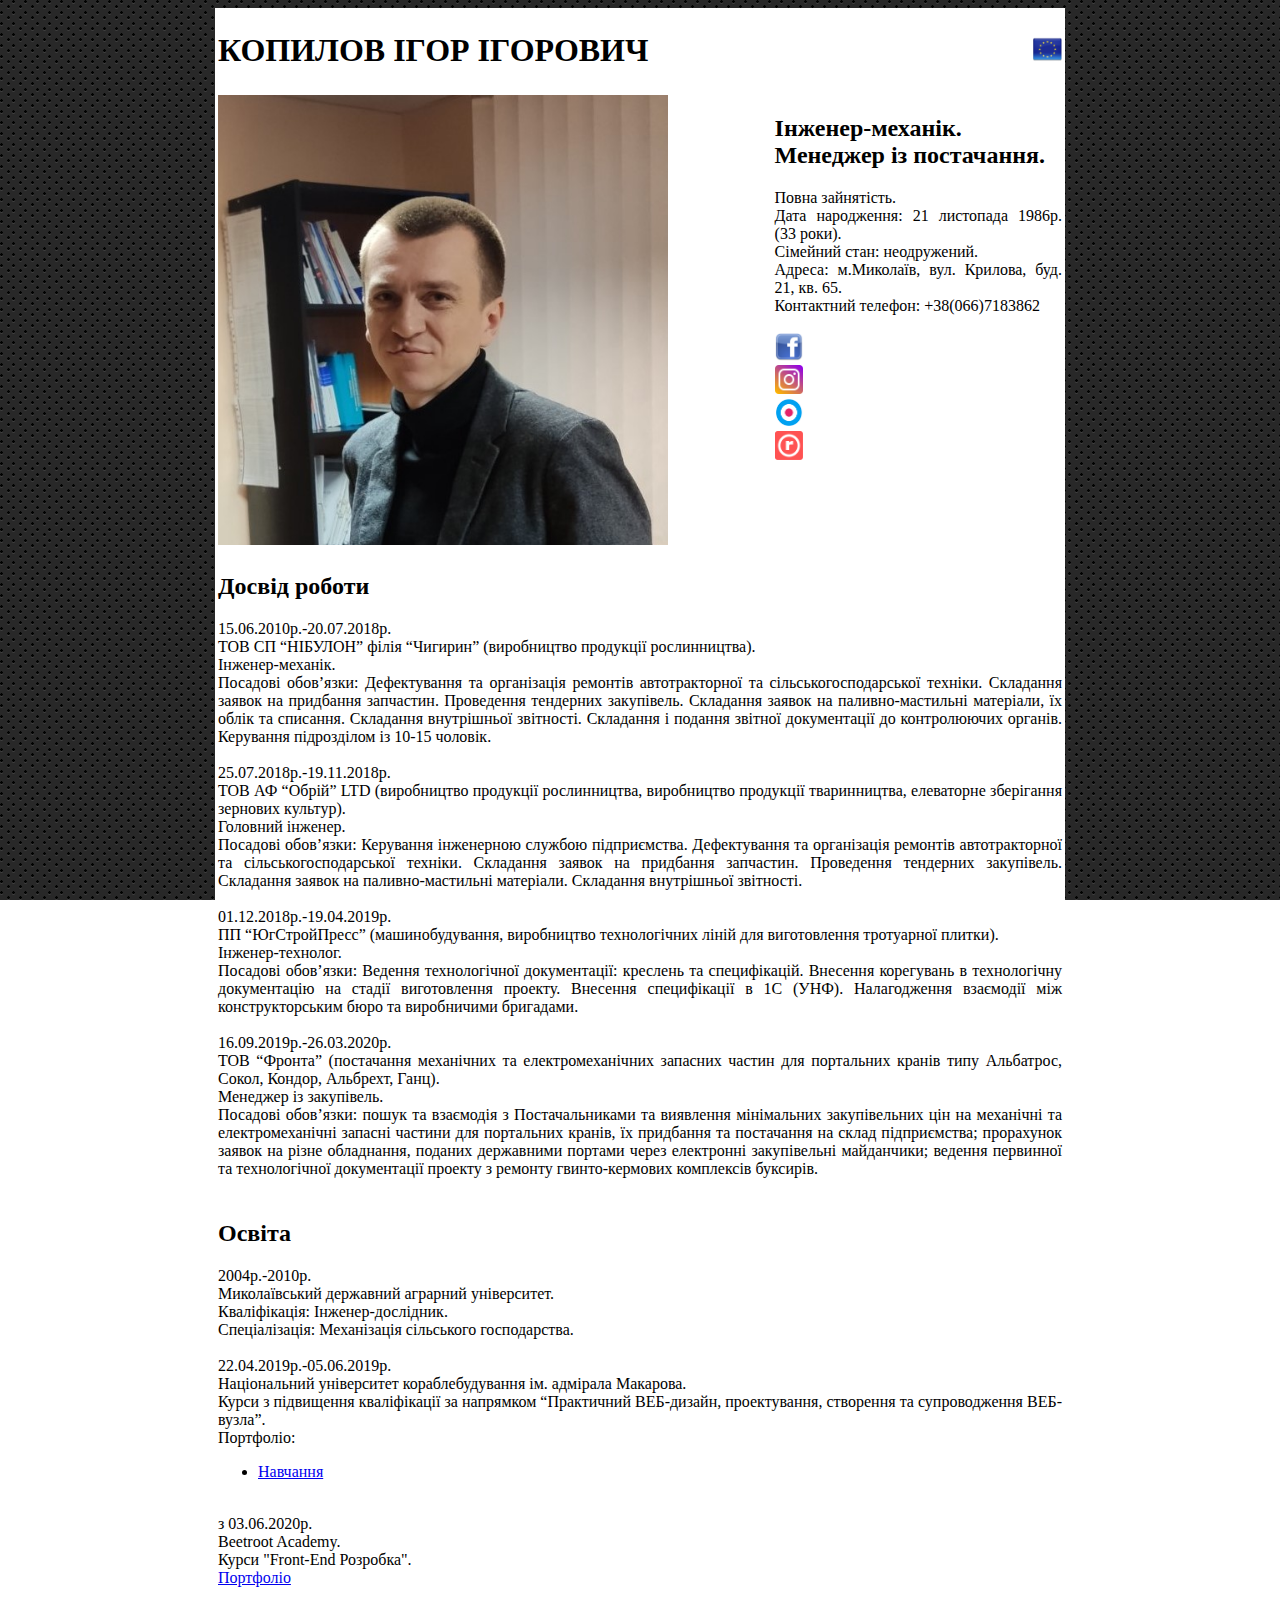
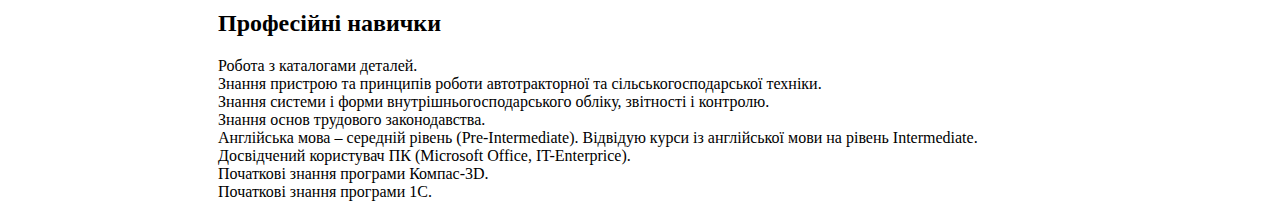
<file: index.html>
<!DOCTYPE html>
<html lang="uk">

<head>
    <meta charset="UTF-8">
    <meta name="viewport" content="width=device-width, initial-scale=1.0">
    <meta http-equiv="X-UA-Compatible" content="ie=edge">
    <link rel="shortcut icon" href="favicon.ico" type="image/x-icon">
    <link rel="icon" href="favicon.ico" type="image/x-icon">
    <title>Резюме</title>
    <style>
        body {
            width: 850px;
            margin-left: auto;
            margin-right: auto;
            background-image: url('3.png');
            background-repeat: repeat;
            background-attachment: fixed;
        }
    </style>

</head>

<body>
    <table bgcolor="white">
        <tr>
            <td>
                <h1>КОПИЛОВ ІГОР ІГОРОВИЧ</h1>
            </td>
            <td align="right">

                <a href="1eng.html">
                    <img width="10%" src="EU.png">
                </a>
            </td>
        </tr>
        <tr>
            <td>
                <img width="450" src="photo1.jpg">
            </td>
            <td align="justify" valign="top">
                <h2>Інженер-механік. <br>Менеджер із постачання.</h2>
                Повна зайнятість.<br>
                Дата народження: 21 листопада 1986р. (33 роки).<br>
                Сімейний стан: неодружений.<br>
                Адреса: м.Миколаїв, вул. Крилова, буд. 21, кв. 65.<br>
                Контактний телефон: +38(066)7183862<br><br>
                <a href="https://www.facebook.com/profile.php?id=100013026169471">
                    <img width="10%" src="facebook.png">
                </a>
                <br>
                <a href="https://www.instagram.com/igorokkopylov/?hl=uk">
                    <img width="10%" src="instagram.png">
                </a>
                <br>
                <a href="https://www.work.ua/resumes/5669462/">
                    <img width="10%" src="work.png">
                </a>
                <br>
                <a href="https://rabota.ua/cv/16092671">
                    <img width="10%" src="rabota.png">
                </a>
            </td>
        </tr>
        <tr>
            <td align="justify" valign="top" colspan="2">
                <h2>Досвід роботи</h2>

                15.06.2010р.-20.07.2018р.
                <br>
                ТОВ СП “НІБУЛОН” філія “Чигирин” (виробництво продукції рослинництва).
                <br>
                Інженер-механік.
                <br>
                Посадові обов’язки: Дефектування та організація ремонтів автотракторної та сільськогосподарської
                техніки. Складання заявок на придбання запчастин. Проведення тендерних закупівель. Складання заявок на
                паливно-мастильні матеріали, їх облік та списання. Складання внутрішньої звітності. Складання і подання
                звітної документації до контролюючих органів. Керування підрозділом із 10-15 чоловік.
                <br>
                <br>

                25.07.2018р.-19.11.2018р.
                <br>
                ТОВ АФ “Обрій” LTD (виробництво продукції рослинництва, виробництво продукції тваринництва, елеваторне
                зберігання зернових культур).
                <br>
                Головний інженер.
                <br>
                Посадові обов’язки: Керування інженерною службою підприємства. Дефектування та організація ремонтів
                автотракторної та сільськогосподарської техніки. Складання заявок на придбання запчастин. Проведення
                тендерних закупівель. Складання заявок на паливно-мастильні матеріали. Складання внутрішньої
                звітності.
                <br>
                <br>

                01.12.2018р.-19.04.2019р.
                <br>
                ПП “ЮгСтройПресс” (машинобудування, виробництво технологічних ліній для виготовлення тротуарної
                плитки).
                <br>
                Інженер-технолог.
                <br>
                Посадові обов’язки: Ведення технологічної документації: креслень та специфікацій. Внесення корегувань в
                технологічну документацію на стадії виготовлення проекту. Внесення специфікації в 1С (УНФ). Налагодження
                взаємодії між конструкторським бюро та виробничими бригадами.
                <br>
                <br>

                16.09.2019р.-26.03.2020р.
                <br>
                ТОВ “Фронта” (постачання механічних та електромеханічних запасних частин для портальних кранів типу
                Альбатрос, Сокол, Кондор, Альбрехт, Ганц).
                <br>
                Менеджер із закупівель.
                <br>
                Посадові обов’язки: пошук та взаємодія з Постачальниками та виявлення мінімальних закупівельних цін на
                механічні та електромеханічні запасні частини для портальних кранів, їх придбання та постачання на склад
                підприємства; прорахунок заявок на різне обладнання, поданих державними портами через електронні
                закупівельні майданчики; ведення первинної та технологічної документації проекту з ремонту
                гвинто-кермових комплексів буксирів.
                <br>
                <br>
            </td>
        </tr>
        <tr>
            <td align="justify" valign="top" colspan="2">
                <h2>Освіта</h2>
                2004р.-2010р.<br>
                Миколаївський державний аграрний університет.<br>
                Кваліфікація: Інженер-дослідник.<br>
                Спеціалізація: Механізація сільського господарства.<br><br>
                22.04.2019р.-05.06.2019р.<br>
                Національний університет кораблебудування ім. адмірала Макарова.<br>
                Курси з підвищення кваліфікації за напрямком “Практичний ВЕБ-дизайн, проектування, створення та
                супроводження ВЕБ-вузла”.<br>
                 Портфоліо:
                <ul>
                    <li><a href="http://a66718b0.beget.tech/">Навчання</a></li>
                </ul><br>
                з 03.06.2020р.<br>
                Beetroot Academy.<br>
                Курси "Front-End Розробка".<br>
                
                    <a href="https://igorokopylov.github.io/Resume/portfolio.html">Портфоліо</a></li>
             </td>
        </tr>
        <tr>
            <td align="justify" valign="top" colspan="2">
                <h2>Професійні навички</h2>
                Робота з каталогами деталей.<br>
                Знання пристрою та принципів роботи автотракторної та сільськогосподарської техніки.<br>
                Знання системи і форми внутрішньогосподарського обліку, звітності і контролю.<br>
                Знання основ трудового законодавства.<br>
                Англійська мова – середній рівень (Pre-Intermediate). Відвідую курси із англійської мови на рівень
                Intermediate.<br>
                Досвідчений користувач ПК (Microsoft Office, IT-Enterprice).<br>
                Початкові знання програми Компас-3D.<br>
                Початкові знання програми 1С.<br>

            </td>
        </tr>
    </table>

</body>

</html>
</file>
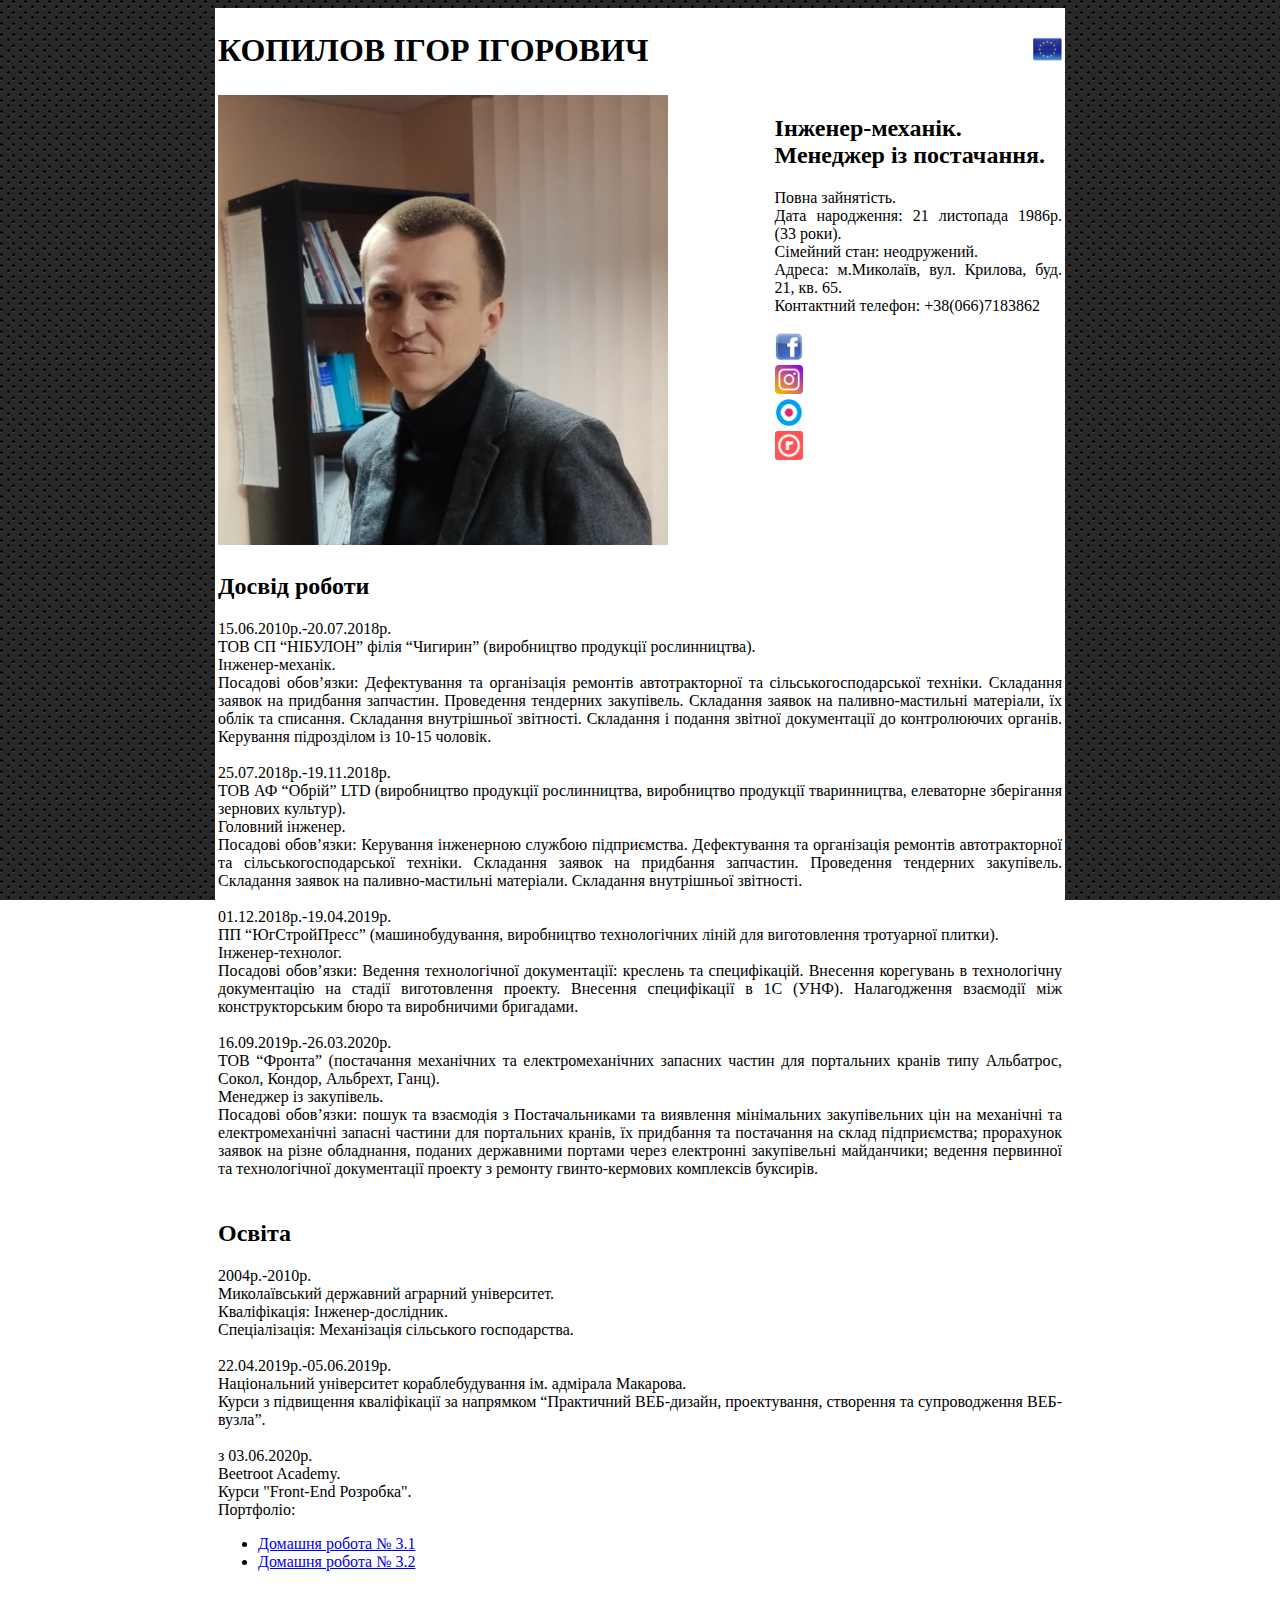
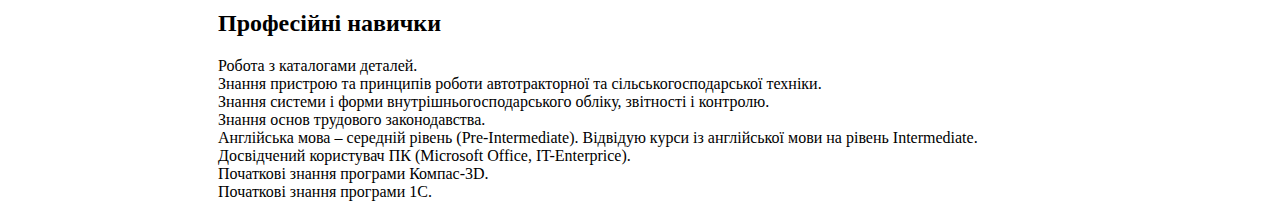
<file: 1.html>
<!DOCTYPE html>
<html lang="uk">

<head>
    <meta charset="UTF-8">
    <meta name="viewport" content="width=device-width, initial-scale=1.0">
    <meta http-equiv="X-UA-Compatible" content="ie=edge">
    <link rel="shortcut icon" href="favicon.ico" type="image/x-icon">
    <link rel="icon" href="favicon.ico" type="image/x-icon">
    <title>Резюме</title>
    <style>
        body {
            width: 850px;
            margin-left: auto;
            margin-right: auto;
            background-image: url('3.png');
            background-repeat: repeat;
            background-attachment: fixed;
        }
    </style>

</head>

<body>
    <table bgcolor="white">
        <tr>
            <td>
                <h1>КОПИЛОВ ІГОР ІГОРОВИЧ</h1>
            </td>
            <td align="right">

                <a href="1eng.html">
                    <img width="10%" src="EU.png">
                </a>
            </td>
        </tr>
        <tr>
            <td>
                <img width="450" src="photo1.jpg">
            </td>
            <td align="justify" valign="top">
                <h2>Інженер-механік. <br>Менеджер із постачання.</h2>
                Повна зайнятість.<br>
                Дата народження: 21 листопада 1986р. (33 роки).<br>
                Сімейний стан: неодружений.<br>
                Адреса: м.Миколаїв, вул. Крилова, буд. 21, кв. 65.<br>
                Контактний телефон: +38(066)7183862<br><br>
                <a href="https://www.facebook.com/profile.php?id=100013026169471">
                    <img width="10%" src="facebook.png">
                </a>
                <br>
                <a href="https://www.instagram.com/igorokkopylov/?hl=uk">
                    <img width="10%" src="instagram.png">
                </a>
                <br>
                <a href="https://www.work.ua/resumes/5669462/">
                    <img width="10%" src="work.png">
                </a>
                <br>
                <a href="https://rabota.ua/cv/16092671">
                    <img width="10%" src="rabota.png">
                </a>
            </td>
        </tr>
        <tr>
            <td align="justify" valign="top" colspan="2">
                <h2>Досвід роботи</h2>

                15.06.2010р.-20.07.2018р.
                <br>
                ТОВ СП “НІБУЛОН” філія “Чигирин” (виробництво продукції рослинництва).
                <br>
                Інженер-механік.
                <br>
                Посадові обов’язки: Дефектування та організація ремонтів автотракторної та сільськогосподарської
                техніки. Складання заявок на придбання запчастин. Проведення тендерних закупівель. Складання заявок на
                паливно-мастильні матеріали, їх облік та списання. Складання внутрішньої звітності. Складання і подання
                звітної документації до контролюючих органів. Керування підрозділом із 10-15 чоловік.
                <br>
                <br>

                25.07.2018р.-19.11.2018р.
                <br>
                ТОВ АФ “Обрій” LTD (виробництво продукції рослинництва, виробництво продукції тваринництва, елеваторне
                зберігання зернових культур).
                <br>
                Головний інженер.
                <br>
                Посадові обов’язки: Керування інженерною службою підприємства. Дефектування та організація ремонтів
                автотракторної та сільськогосподарської техніки. Складання заявок на придбання запчастин. Проведення
                тендерних закупівель. Складання заявок на паливно-мастильні матеріали. Складання внутрішньої
                звітності.
                <br>
                <br>

                01.12.2018р.-19.04.2019р.
                <br>
                ПП “ЮгСтройПресс” (машинобудування, виробництво технологічних ліній для виготовлення тротуарної
                плитки).
                <br>
                Інженер-технолог.
                <br>
                Посадові обов’язки: Ведення технологічної документації: креслень та специфікацій. Внесення корегувань в
                технологічну документацію на стадії виготовлення проекту. Внесення специфікації в 1С (УНФ). Налагодження
                взаємодії між конструкторським бюро та виробничими бригадами.
                <br>
                <br>

                16.09.2019р.-26.03.2020р.
                <br>
                ТОВ “Фронта” (постачання механічних та електромеханічних запасних частин для портальних кранів типу
                Альбатрос, Сокол, Кондор, Альбрехт, Ганц).
                <br>
                Менеджер із закупівель.
                <br>
                Посадові обов’язки: пошук та взаємодія з Постачальниками та виявлення мінімальних закупівельних цін на
                механічні та електромеханічні запасні частини для портальних кранів, їх придбання та постачання на склад
                підприємства; прорахунок заявок на різне обладнання, поданих державними портами через електронні
                закупівельні майданчики; ведення первинної та технологічної документації проекту з ремонту
                гвинто-кермових комплексів буксирів.
                <br>
                <br>
            </td>
        </tr>
        <tr>
            <td align="justify" valign="top" colspan="2">
                <h2>Освіта</h2>
                2004р.-2010р.<br>
                Миколаївський державний аграрний університет.<br>
                Кваліфікація: Інженер-дослідник.<br>
                Спеціалізація: Механізація сільського господарства.<br><br>
                22.04.2019р.-05.06.2019р.<br>
                Національний університет кораблебудування ім. адмірала Макарова.<br>
                Курси з підвищення кваліфікації за напрямком “Практичний ВЕБ-дизайн, проектування, створення та
                супроводження ВЕБ-вузла”.<br><br>
                з 03.06.2020р.<br>
                Beetroot Academy.<br>
                Курси "Front-End Розробка".<br>
                Портфоліо:
                <ul>
                    <li><a href="https://igorokopylov.github.io/HomeWork3/3.html">Домашня робота № 3.1</a></li>
                    <li><a href="https://igorokopylov.github.io/HomeWork3/3p.html">Домашня робота № 3.2</a></li>
                </ul>


            </td>
        </tr>
        <tr>
            <td align="justify" valign="top" colspan="2">
                <h2>Професійні навички</h2>
                Робота з каталогами деталей.<br>
                Знання пристрою та принципів роботи автотракторної та сільськогосподарської техніки.<br>
                Знання системи і форми внутрішньогосподарського обліку, звітності і контролю.<br>
                Знання основ трудового законодавства.<br>
                Англійська мова – середній рівень (Pre-Intermediate). Відвідую курси із англійської мови на рівень
                Intermediate.<br>
                Досвідчений користувач ПК (Microsoft Office, IT-Enterprice).<br>
                Початкові знання програми Компас-3D.<br>
                Початкові знання програми 1С.<br>

            </td>
        </tr>
    </table>

</body>

</html>
</file>
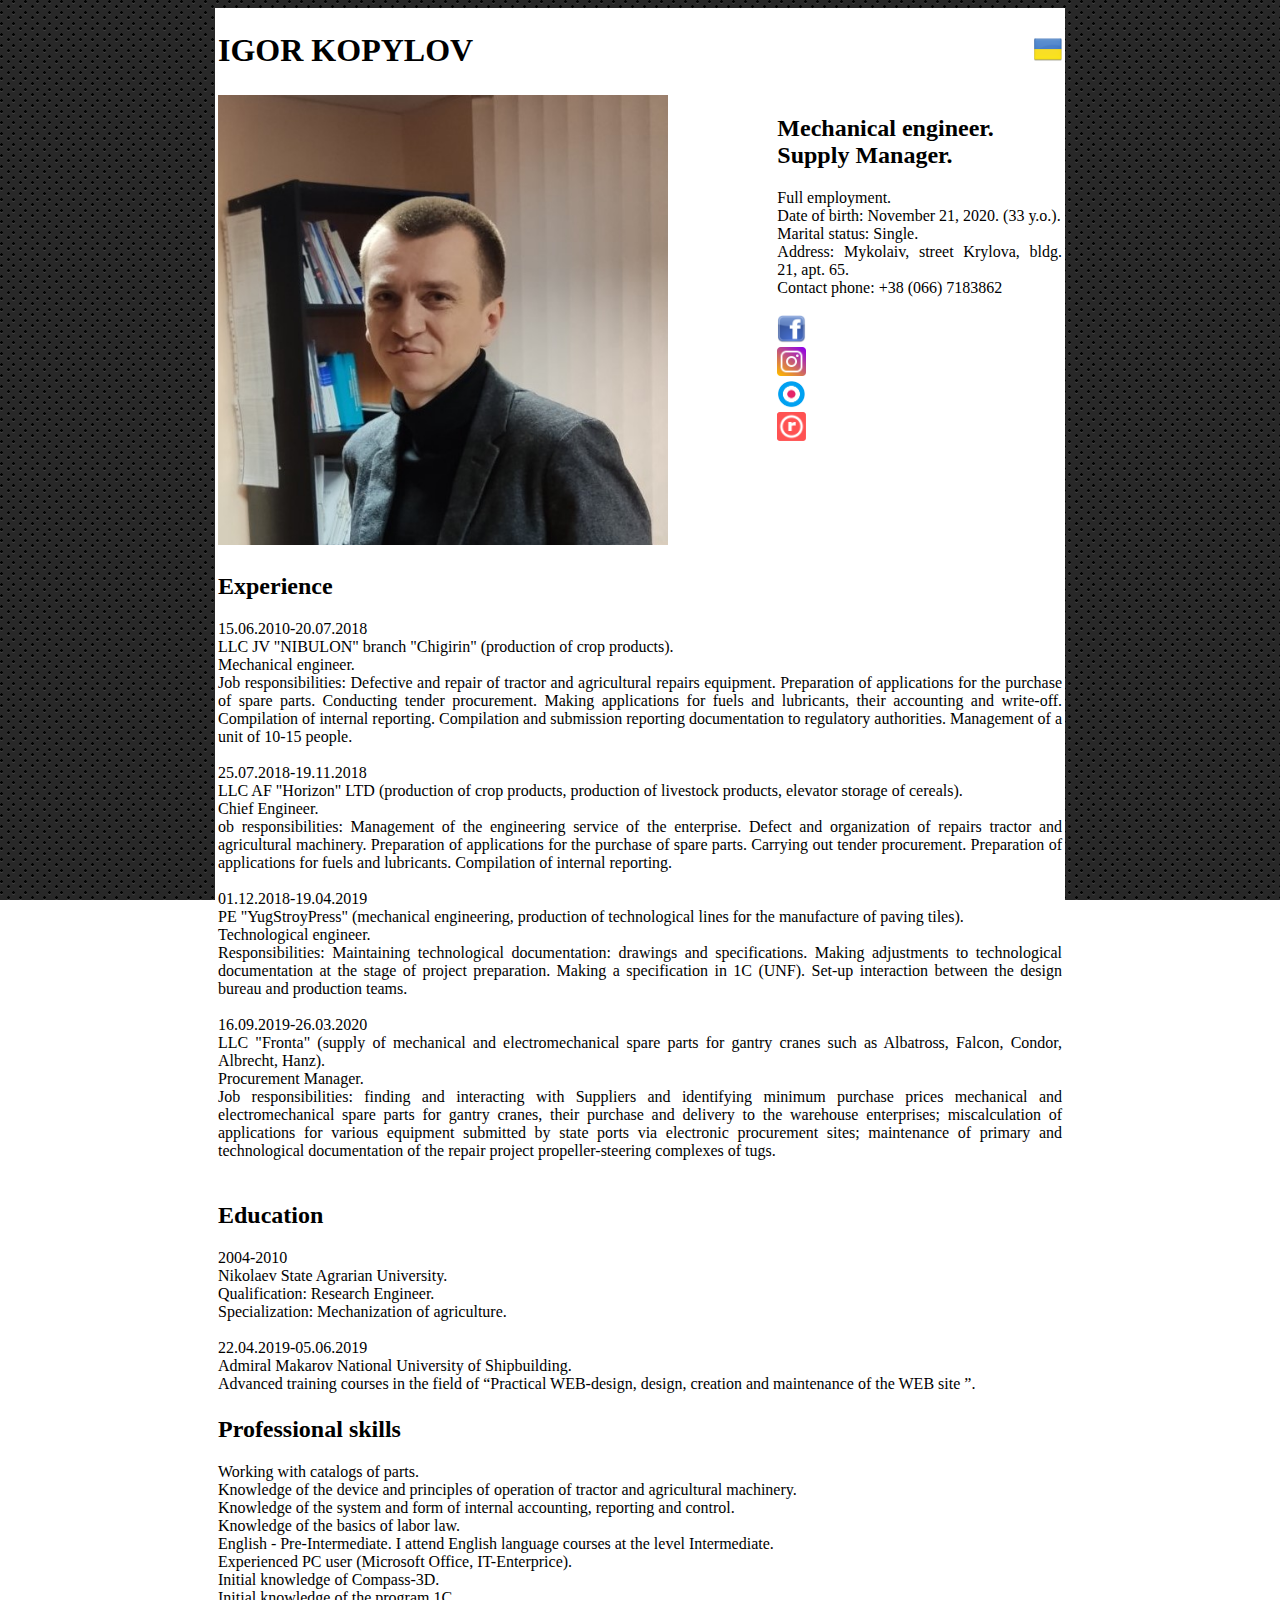
<file: 1eng.html>
<!DOCTYPE html>
<html lang="en">

<head>
    <meta charset="UTF-8">
    <meta name="viewport" content="width=device-width, initial-scale=1.0">
    <meta http-equiv="X-UA-Compatible" content="ie=edge">
    <link rel="shortcut icon" href="favicon.ico" type="image/x-icon">
    <link rel="icon" href="favicon.ico" type="image/x-icon">
    <title>Resume</title>
    <style>
        body {
            width: 850px;
            margin-left: auto;
            margin-right: auto;
            background-image: url('3.png');
            background-repeat: repeat;
            background-attachment: fixed;
        }
    </style>

</head>

<body>
    <table bgcolor="white">
        <tr>
            <td>
                <h1>IGOR KOPYLOV</h1>
            </td>
            <td align="right">

                <a href="index.html">
                    <img width="10%" src="Ukr.png">
                </a>
            </td>
        </tr>
        <tr>
            <td>
                <img width="450" src="photo1.jpg">
            </td>
            <td align="justify" valign="top">
                <h2>Mechanical engineer. <br>Supply Manager.</h2>
                Full employment.<br>
                Date of birth: November 21, 2020. (33 y.o.).<br>
                Marital status: Single.<br>
                Address: Mykolaiv, street Krylova, bldg. 21, apt. 65.<br>
                Contact phone: +38 (066) 7183862<br><br>
                <a href="https://www.facebook.com/profile.php?id=100013026169471">
                    <img width="10%" src="facebook.png">
                </a>
                <br>
                <a href="https://www.instagram.com/igorokkopylov/?hl=uk">
                    <img width="10%" src="instagram.png">
                </a>
                <br>
                <a href="https://www.work.ua/resumes/5669462/">
                    <img width="10%" src="work.png">
                </a>
                <br>
                <a href="https://rabota.ua/cv/16092671">
                    <img width="10%" src="rabota.png">
                </a>
            </td>
        </tr>
        <tr>
            <td align="justify" valign="top" colspan="2">
                <h2>Experience</h2>

                15.06.2010-20.07.2018
                <br>
                LLC JV "NIBULON" branch "Chigirin" (production of crop products).
                <br>
                Mechanical engineer.
                <br>
                Job responsibilities: Defective and repair of tractor and agricultural repairs equipment. Preparation of
                applications for the purchase of spare parts. Conducting tender procurement. Making applications for
                fuels and lubricants, their accounting and write-off. Compilation of internal reporting. Compilation and
                submission reporting documentation to regulatory authorities. Management of a unit of 10-15 people.
                <br>
                <br>

                25.07.2018-19.11.2018
                <br>
                LLC AF "Horizon" LTD (production of crop products, production of livestock products, elevator
                storage of cereals).
                <br>
                Chief Engineer.
                <br>
                ob responsibilities: Management of the engineering service of the enterprise. Defect and organization of
                repairs tractor and agricultural machinery. Preparation of applications for the purchase of spare parts.
                Carrying out tender procurement. Preparation of applications for fuels and lubricants. Compilation of
                internal reporting.
                <br>
                <br>

                01.12.2018-19.04.2019
                <br>
                PE "YugStroyPress" (mechanical engineering, production of technological lines for the manufacture of
                paving tiles).
                <br>
                Technological engineer.
                <br>
                Responsibilities: Maintaining technological documentation: drawings and specifications. Making
                adjustments to technological documentation at the stage of project preparation. Making a specification
                in 1C (UNF).
                Set-up interaction between the design bureau and production teams.
                <br>
                <br>

                16.09.2019-26.03.2020
                <br>
                LLC "Fronta" (supply of mechanical and electromechanical spare parts for gantry cranes such as
                Albatross, Falcon, Condor, Albrecht, Hanz).
                <br>
                Procurement Manager.
                <br>
                Job responsibilities: finding and interacting with Suppliers and identifying minimum purchase prices
                mechanical and electromechanical spare parts for gantry cranes, their purchase and delivery to the
                warehouse enterprises; miscalculation of applications for various equipment submitted by state ports via
                electronic procurement sites; maintenance of primary and technological documentation of the repair
                project
                propeller-steering complexes of tugs.
                <br>
                <br>
            </td>
        </tr>
        <tr>
            <td align="justify" valign="top" colspan="2">
                <h2>Education</h2>
                2004-2010<br>
                Nikolaev State Agrarian University.<br>
                Qualification: Research Engineer.<br>
                Specialization: Mechanization of agriculture.<br><br>
                22.04.2019-05.06.2019<br>
                Admiral Makarov National University of Shipbuilding.<br>
                Advanced training courses in the field of “Practical WEB-design, design, creation and
                maintenance of the WEB site ”.<br>
            </td>
        </tr>
        <tr>
            <td align="justify" valign="top" colspan="2">
                <h2>Professional skills</h2>
                Working with catalogs of parts.<br>
                Knowledge of the device and principles of operation of tractor and agricultural machinery.<br>
                Knowledge of the system and form of internal accounting, reporting and control.<br>
                Knowledge of the basics of labor law.<br>
                English - Pre-Intermediate. I attend English language courses at the level Intermediate.<br>
                Experienced PC user (Microsoft Office, IT-Enterprice).<br>
                Initial knowledge of Compass-3D.<br>
                Initial knowledge of the program 1C.<br>

            </td>
        </tr>
    </table>
</body>

</html>
</file>
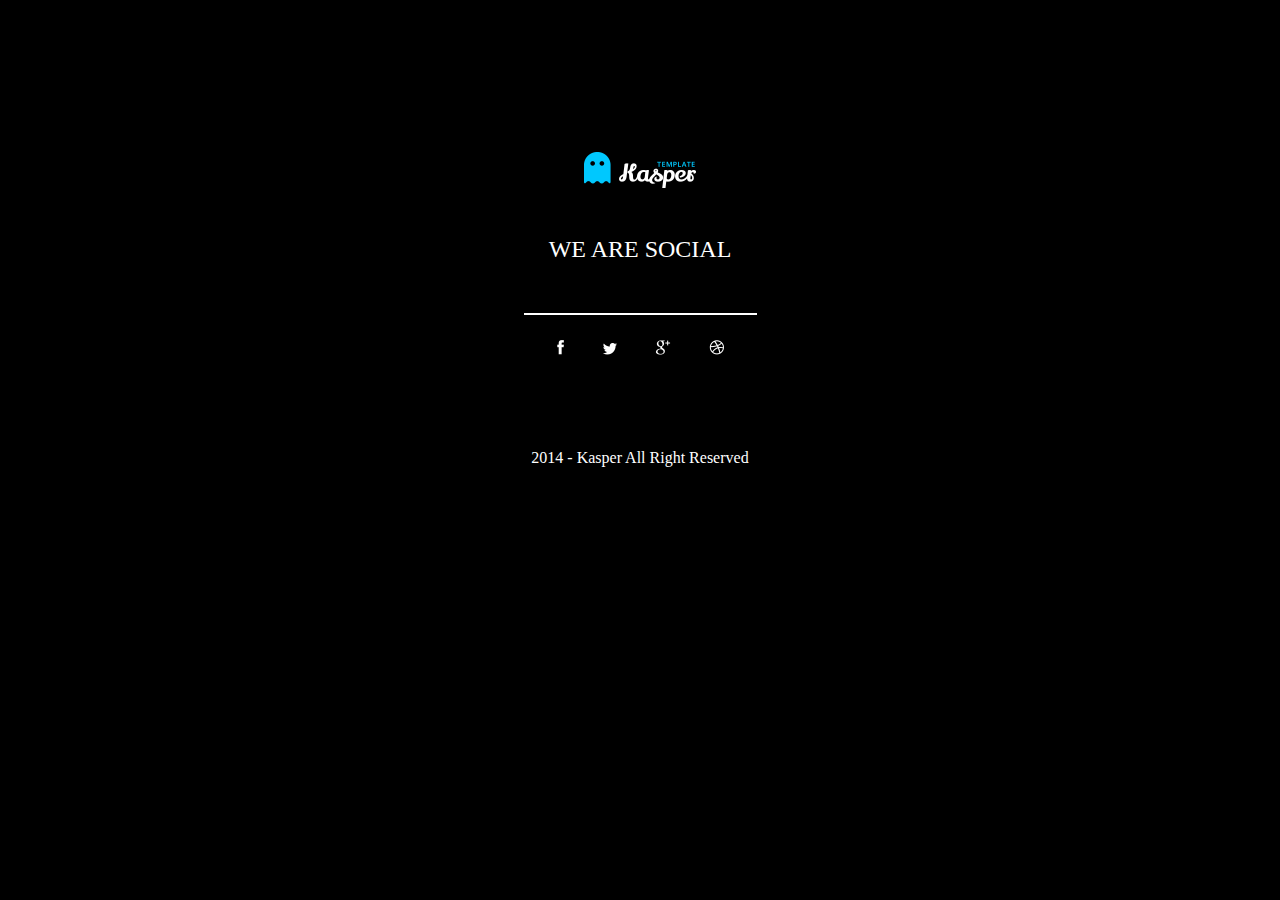
<file: 5true.html>
<!DOCTYPE html>
<html lang="en">

<head>
    <meta charset="UTF-8">
    <meta name="viewport" content="width=device-width, initial-scale=1.0">
    <link rel="stylesheet" type="text/css" href="5.css" media="all" />
    <title>Document</title>
</head>

<body>
    <div align="center">
        <figure>
            <a href="5.html">
                <img src="Logo.png">
            </a>
            <figcaption>WE ARE SOCIAL</figcaption>
        </figure>
        <hr width="231" color="white">
        <a href="https://www.facebook.com/"><img src="Facebook.png" class="imglogo"></a>
        <a href="https://twitter.com/explore"><img src="Tweter.png" class="imglogo"></a>
        <a href="https://www.google.com.ua"><img src="Google.png" class="imglogo"></a>
        <a href="https://dribbble.com/"><img src="Dribble.png" class="imglogo"></a>


        <footer class="footer">2014 - Kasper All Right Reserved
        </footer>
    </div>

</body>

</html>
</file>
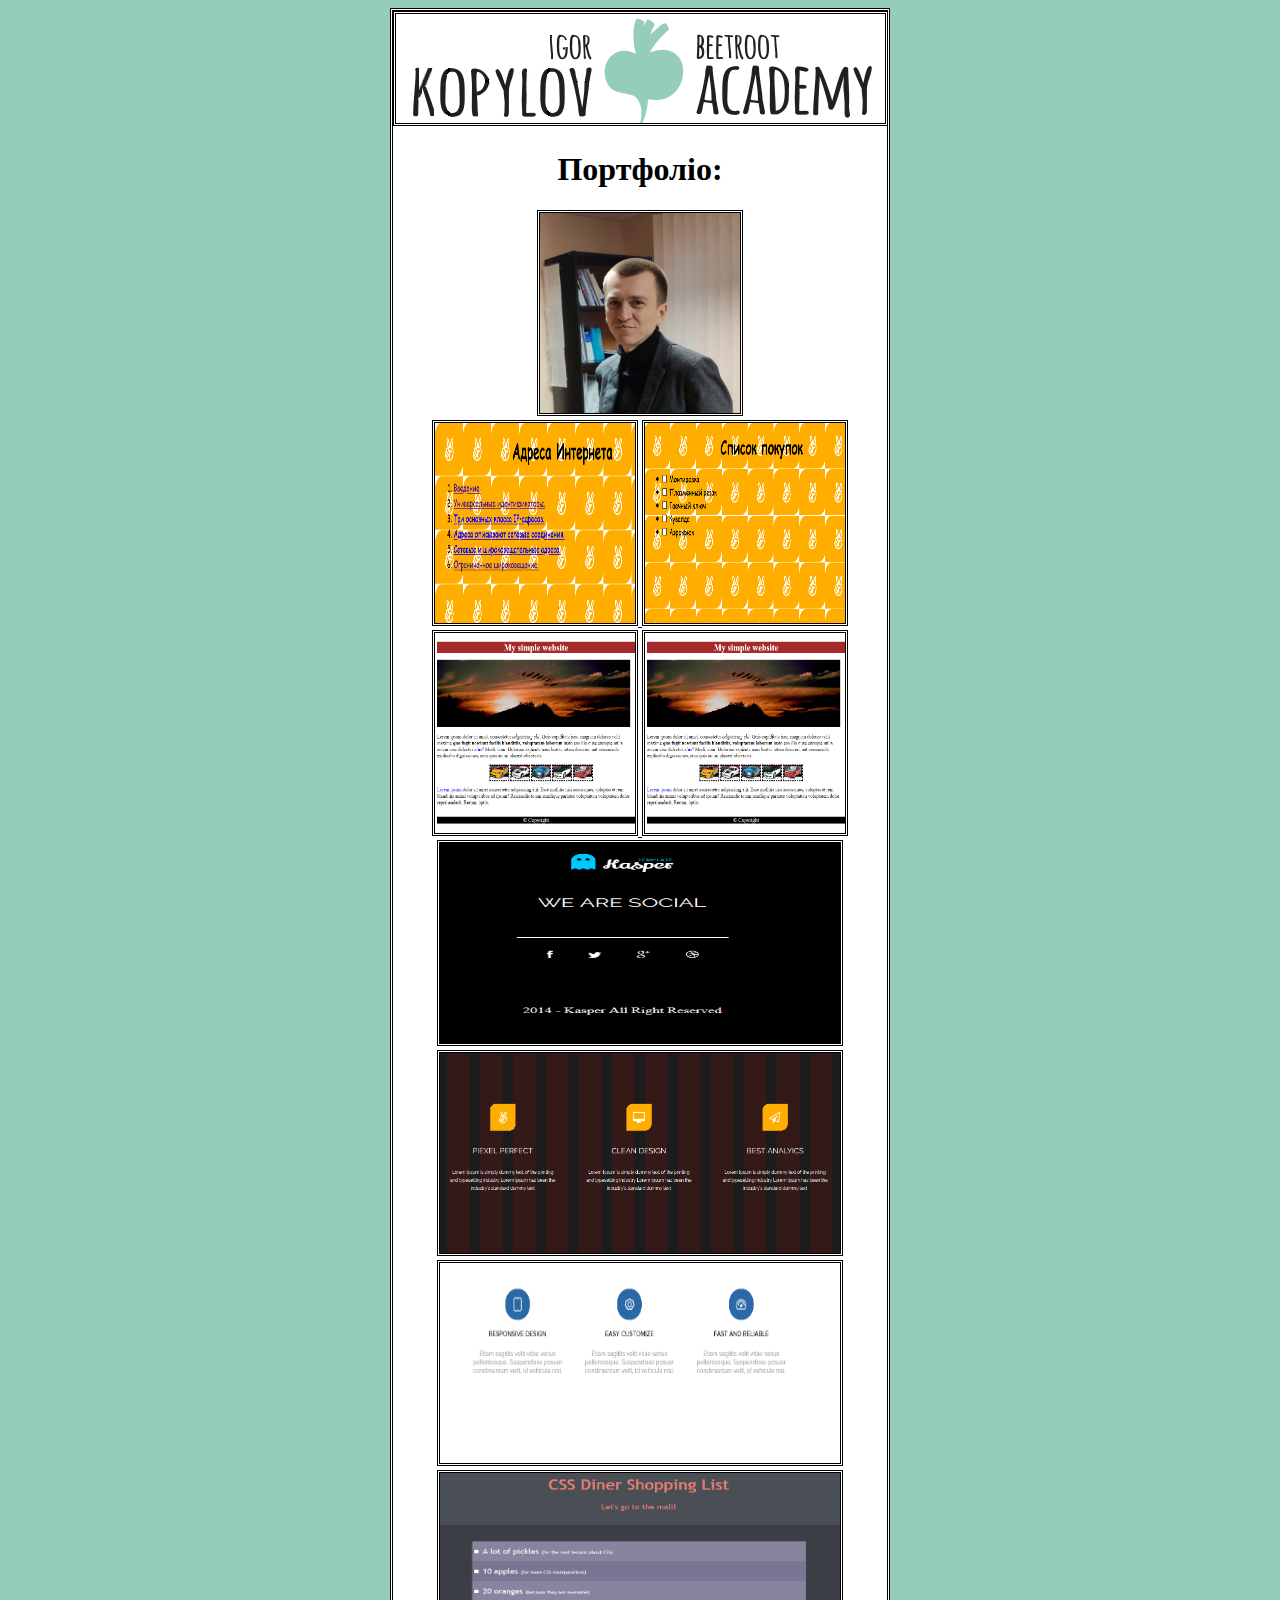
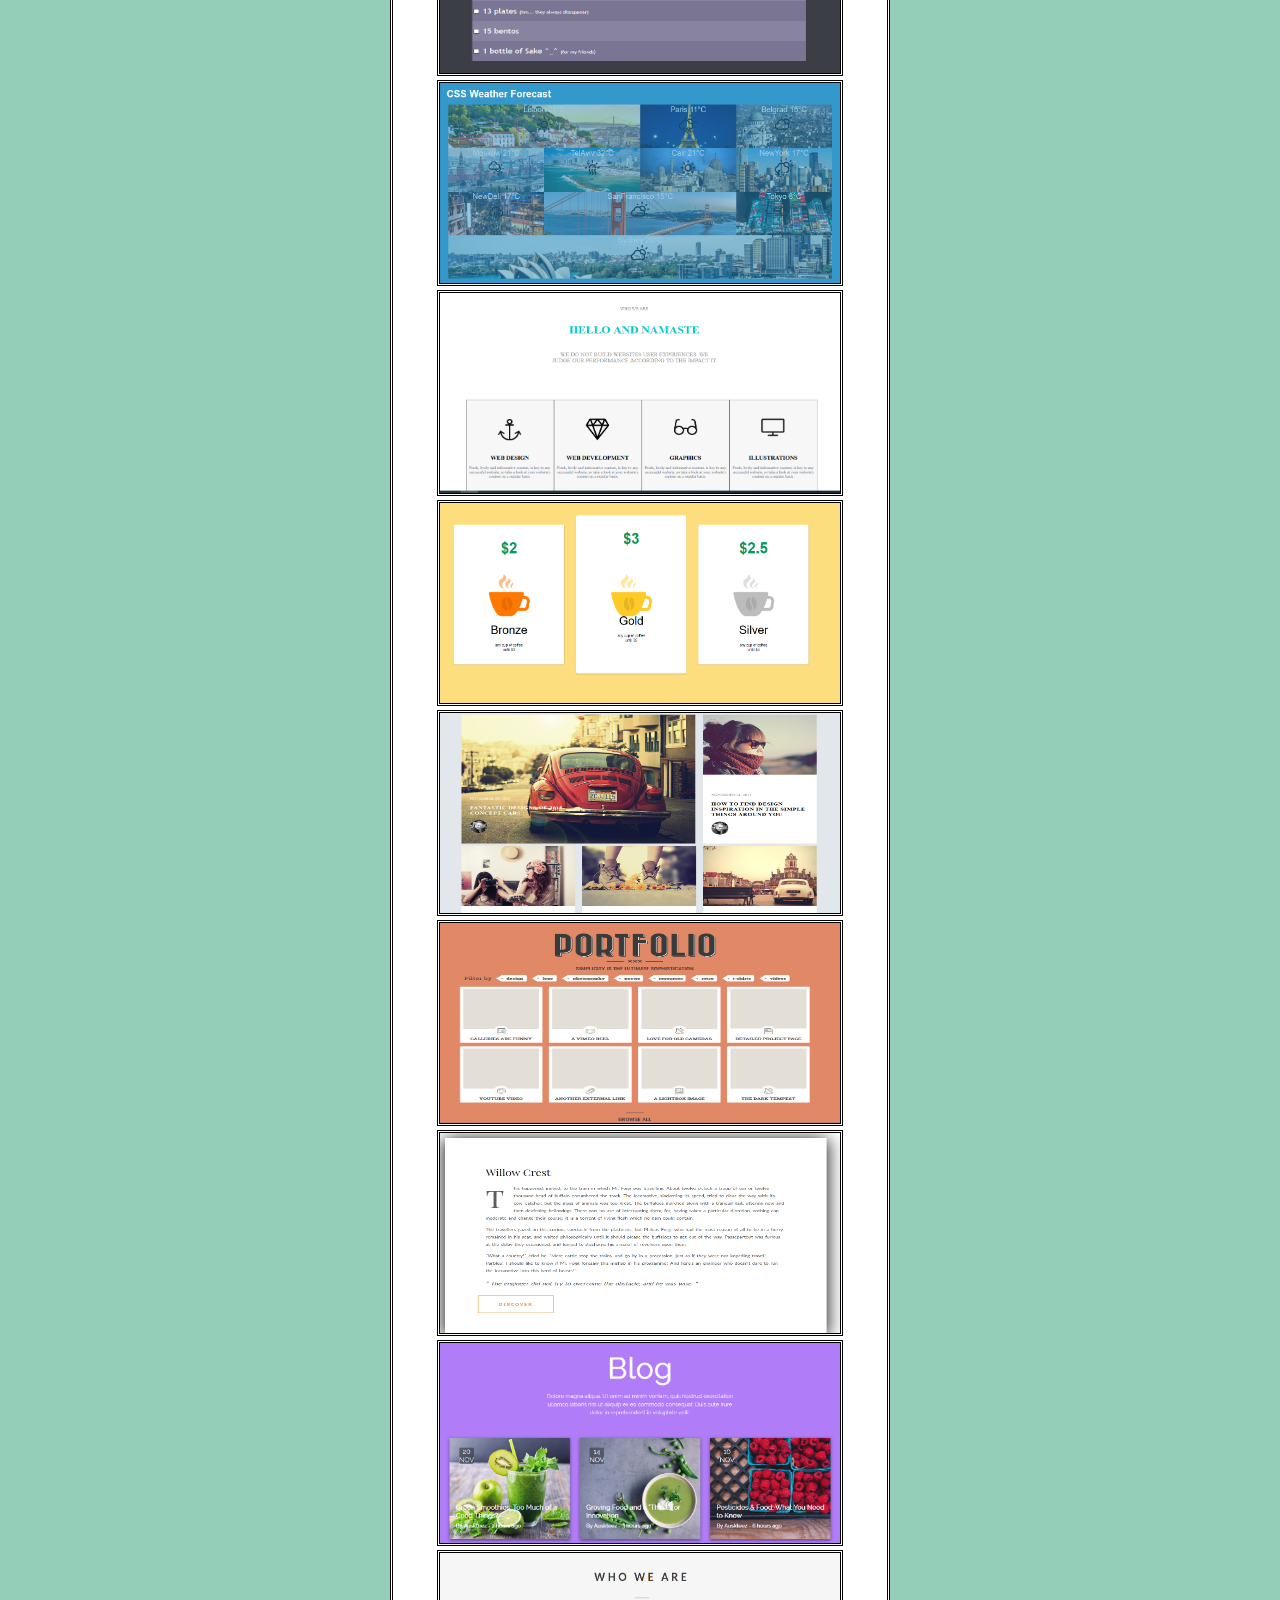
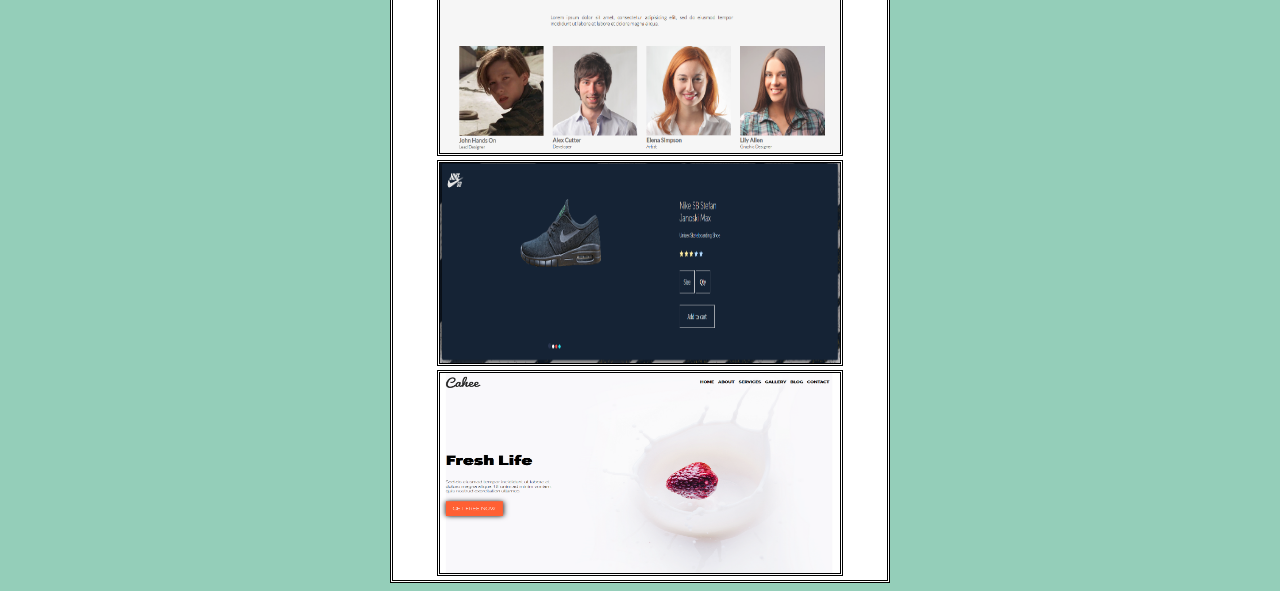
<file: portfolio.html>
<!DOCTYPE html>
<html lang="uk">

<head>
    <meta charset="UTF-8">
    <meta name="viewport" content="width=device-width, initial-scale=1.0">
    <meta http-equiv="X-UA-Compatible" content="ie=edge">
    <link rel="shortcut icon" href="favicon.ico" type="image/x-icon">
    <link rel="icon" href="favicon.ico" type="image/x-icon">
    <title>Портфоліо</title>
    <style>
        body {
            width: 500px;
            margin-left: auto;
            margin-right: auto;
            background-color: #94CEB9;
        }

        img {
            border-color: black;
            border-width: 3px;
            border-style: double
        }

        div {
            border-color: black;
            border-width: 3px;
            border-style: double;
            background-color: white;

        }
    </style>
</head>

<body>
    <div align="center"><img src="igorbeetroot.png"><br>
        <h1>Портфоліо:</h1>
        <a href="https://igorokopylov.github.io/Resume/index.html" title="Резюме">
            <img src="photo1.jpg" width="200px" height="200px">
        </a><br>
        <a href="https://igorokopylov.github.io/HomeWork3/3.html">
            <img src="hw31.png" title="Домашня робота № 3.1" width="200px" height="200px">
        </a>
        <a href="https://igorokopylov.github.io/HomeWork3/3p.html">
            <img src="hw32.png" title="Домашня робота № 3.2" width="200px" height="200px"></a><br>
        <a href=" https://igorokopylov.github.io/HomeWork3/4.html">
            <img src="preview_s.png" title="Домашня робота № 4.1" width="200px" height="200px">
        </a>
        <a href="https://igorokopylov.github.io/HomeWork3/4h.html">
            <img src="preview_s.png" title="Домашня робота № 4.2" width="200px" height="200px">
        </a><br>
        <a href="https://igorokopylov.github.io/HomeWork3/5true.html">
            <img src="hw5t.png" title="Домашня робота № 5" width="400px" height="200px">
        </a><br>
        <a href="https://igorokopylov.github.io/HomeWork3/5.html">
            <img src="hw5.png" title="Домашня робота № 5" width="400px" height="200px">
        </a><br>
         <a href="https://igorokopylov.github.io/HomeWork3/6.html">
            <img src="hw6.png" title="Домашня робота № 6" width="400px" height="200px">
        </a><br>
        <a href="https://igorokopylov.github.io/HomeWork3/61.html">
            <img src="./images/hw61.png" title="Домашня робота № 6.1" width="400px" height="200px">
        </a><br>
        <a href="https://igorokopylov.github.io/HomeWork3/7.html">
            <img src="./images/hw7.png" title="Домашня робота № 7" width="400px" height="200px">
        </a><br>
        <a href="https://igorokopylov.github.io/HomeWork3/71.html">
            <img src="./images/hw71.png" title="Домашня робота № 7.1" width="400px" height="200px">
        </a><br>
        <a href="https://igorokopylov.github.io/HomeWork3/8.html">
            <img src="./images/hw8.png" title="Домашня робота № 8" width="400px" height="200px">
        </a><br>
        <a href="https://igorokopylov.github.io/HomeWork3/81.html">
            <img src="./images/hw81.png" title="Домашня робота № 8.1" width="400px" height="200px">
        </a><br>
        <a href="https://igorokopylov.github.io/HomeWork3/9.html">
            <img src="./images/hw9.png" title="Домашня робота № 9" width="400px" height="200px">
        </a><br>
        <a href="https://igorokopylov.github.io/HomeWork3/91.html">
            <img src="./images/hw91.png" title="Домашня робота № 9.1" width="400px" height="200px">
        </a><br>
        <a href="https://igorokopylov.github.io/HomeWork3/10.html">
            <img src="./images/hw10.png" title="Домашня робота № 10" width="400px" height="200px">
        </a><br>
        <a href="https://igorokopylov.github.io/HomeWork3/10_1.html">
            <img src="./images/hw101.png" title="Домашня робота № 10.1" width="400px" height="200px">
        </a><br>
        <a href="https://igorokopylov.github.io/HomeWork3/11.html">
            <img src="./images/hw11.png" title="Домашня робота № 11" width="400px" height="200px">
        </a><br>
         <a href="https://igorokopylov.github.io/HomeWork3/11_1.html">
            <img src="./images/hw11_1.png" title="Домашня робота № 11.1" width="400px" height="200px">
        </a><br>
    </div>
</body>

</html>
</file>
<file: 5.css>
body {
    background-repeat: repeat-y;  
    background-size: cover;
    background-color: black;
    background-position: center;
    width: auto;
    margin-top: 108px;
    color: white;
}
figure {
display: inline-block;
margin: 3.5%;
}
figcaption {
    margin-top: 45px;
    font-family: Raleway, Regular;
    font-size: 24px;
    line-height: 24px;
}
p {
    margin-top: 40px;
    font-size: 14px;
}
.imglogo {
margin-left: 17px;
margin-right: 17px;
margin-top: 17px;
}
.footer {
    margin-top: 90px
}
</file>
